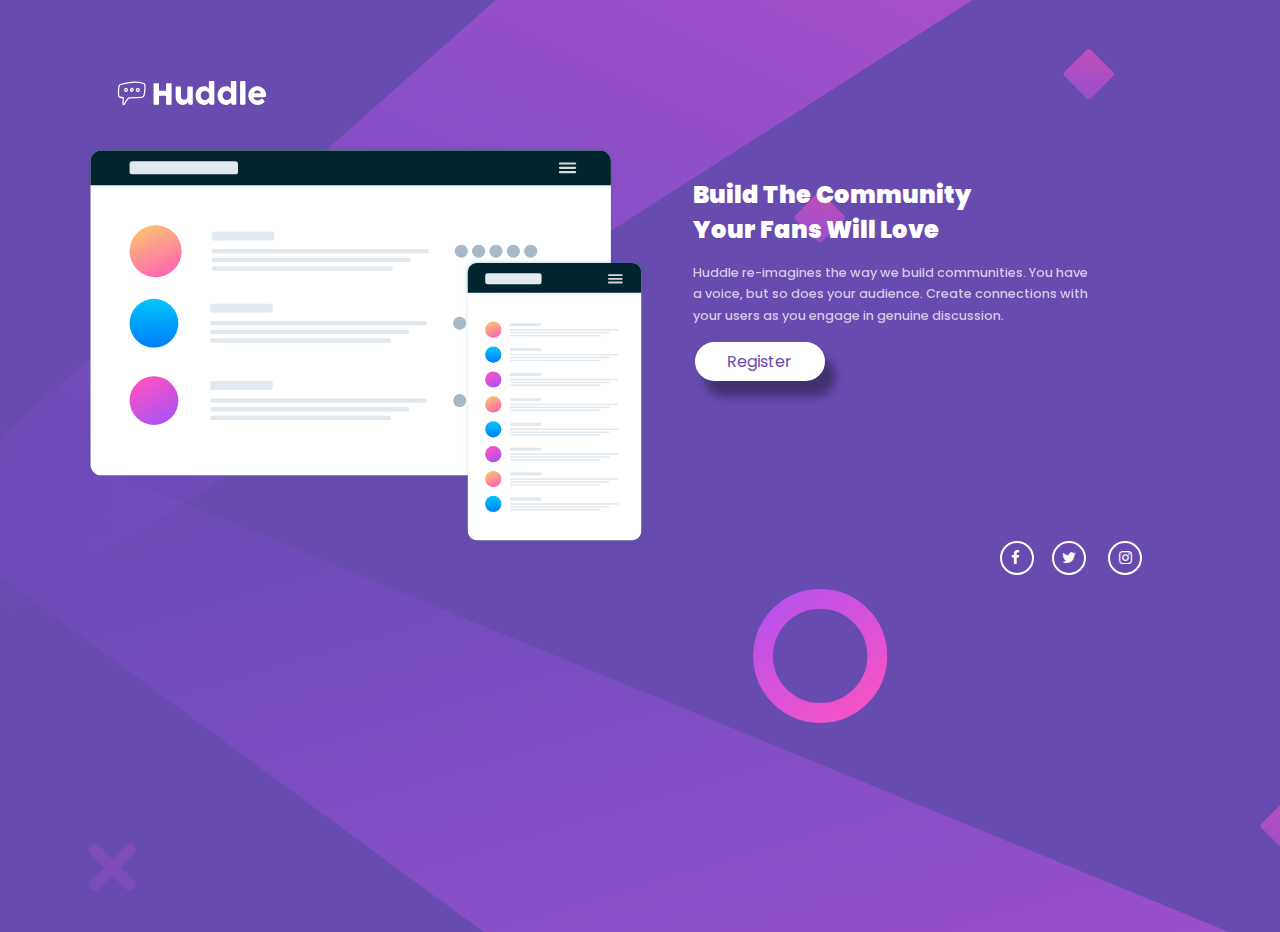
<file: index.html>
<!DOCTYPE html>
<html lang="en">
<head>
  <meta charset="UTF-8">
  <meta name="viewport" content="width=device-width, initial-scale=1.0"> <!-- displays site properly based on user's device -->

  <link rel="icon" type="image/png" sizes="32x32" href="./images/favicon-32x32.png">
  
  <title>Frontend Mentor | Huddle landing page with single introductory section</title>
<link rel="stylesheet" href="huddle.css">
<link rel="stylesheet" href="https://cdnjs.cloudflare.com/ajax/libs/font-awesome/4.7.0/css/font-awesome.min.css">
</head>
<body>
<div class="container">
  <div class="card">
    <div class="logo">
    <img src="images/logo.svg" alt="">
    </div>
    <div class="images">
      <img src="images/illustration-mockups.svg" alt="">
    <div class="content">
      <h2> Build The Community<br> Your Fans Will Love</h2>
    <p>Huddle re-imagines the way we build communities. You have<br> a voice, but so does your audience. 
      Create connections with<br> your users as you engage in genuine discussion. 
    </p>
    <a href="#">Register</a>
    </div>
    </div>
    <div class="socials">
      <a href="#">
      <i class=" fa fa-facebook"></i>
      </a>
      <a href="#">
      <i class=" fa fa-twitter"></i>
      </a>
      <a href="#">
      <i class=" fa fa-instagram"></i>
     </a>
    </div>
  </div>
</div>
</body>
</html>
</file>
<file: huddle.css>
@import url('https://fonts.googleapis.com/css2?family=Karla:wght@400;700&family=Kumbh+Sans&family=Poppins&display=swap');
@import url('https://fonts.googleapis.com/css2?family=Karla:wght@400;700&family=Kumbh+Sans&family=Poppins:wght@400;600&display=swap');

* {
    margin: 0;
    padding: 0;
    box-sizing: border-box;
}
body {
    font-family:'Poppins', sans-serif;
    background-image:url(/images/bg-desktop.svg);
    background-size: cover;
    background-repeat: no-repeat;
    background-color: hsl(257, 40%, 49%);
    display: flex;
    align-items: center;
    justify-content: center;
    min-height: 100vh;
    max-width: 1220px;
    padding:1rem 2rem;
}

.container {
max-width: 1220px;
margin: 0 auto;
padding: 1.5rem;
height: 100vh;
padding: 2rem;
}

.logo {
    margin: 15px;
    padding: 10px;
}

.logo img {
    width: 10em;
}
.images {
    display:flex;

}

.images img {
    width: 100%;
    height:400px;
}

.content {
    color: #fff;
    white-space: nowrap;
    margin: 2rem;
}

.content h2 {
    font-size: 1.5rem;
    font-weight: 900;
    margin-left: 15px;
}

.content p {
    opacity: 0.7;
    font-size: 0.8rem;
    font-weight: 500;
    margin: 15px;
    line-height: 1.7;
}

.content a {
    display: inline-block;
    padding: 5px;
    text-align:center;
    text-decoration: none;
    color:hsl(257, 40%, 49%);
    border: 2px solid #fff;
    border-radius: 20px;
    background: #fff;
    width: 130px;
    transition: all .3s ease;
    margin-left: 17px;
    box-shadow: 10px 15px 10px rgba(0,0,0,0.2),
                10px 15px 10px rgba(0,0,0,0.2);
}

.content a:hover {
    background: hsl(300, 69%, 71%);
    border: 2px solid hsl(300, 69%, 71%);
    color: #fff;
}

.socials {
    text-align: right;
}

.socials a {
    text-decoration: none;
}

.socials a i:hover {
    color:hsl(300, 69%, 50%);
    transition: all .3s ease;
}

.socials a:not(:first-child){
    margin-left: 2rem;
}
.socials a i{
    font-size: 15px;
    position: relative;
    color: #fff;
    margin: 0.2rem;
}

.socials a i::after {
    content: '';
    position: absolute;
    border: 2px solid #fff;
    width: 30px;
    height: 30px;
    border-radius: 50%;
    left:-10.5px;
    bottom: -10px;
}


@media screen  and (max-width:768px){

    body {
        max-width: 760px;
        display: flex;
        align-self: center;
        flex-direction: column;
        margin-top: -40px;
        padding: 2rem;
    }
    .images {
        display: inline-block;
    }
    
    .images img {
        width:190px;
        height: 300px;
    }

    .logo img {
        width: 7rem;

    }

    .content {
       margin: 0; 
       white-space: normal;
    }

    .content h2 {
        font-size: 1rem;
        line-break: normal;
}

.content p {
    font-size: 0.8em;
    padding: 10px;
    margin: 0;
    line-height: 1.2;
}

.content a {
    padding: 3px;
    font-size:0.8rem;
}

.socials {
    text-align: center;
    margin-top: 40px;
    margin-left: -50px;
}

.socials a:not(:first-child){
    margin-left: 1.5rem;
}
.socials a:nth-child(2) {
    margin-left: 1.8rem;
}
</file>
